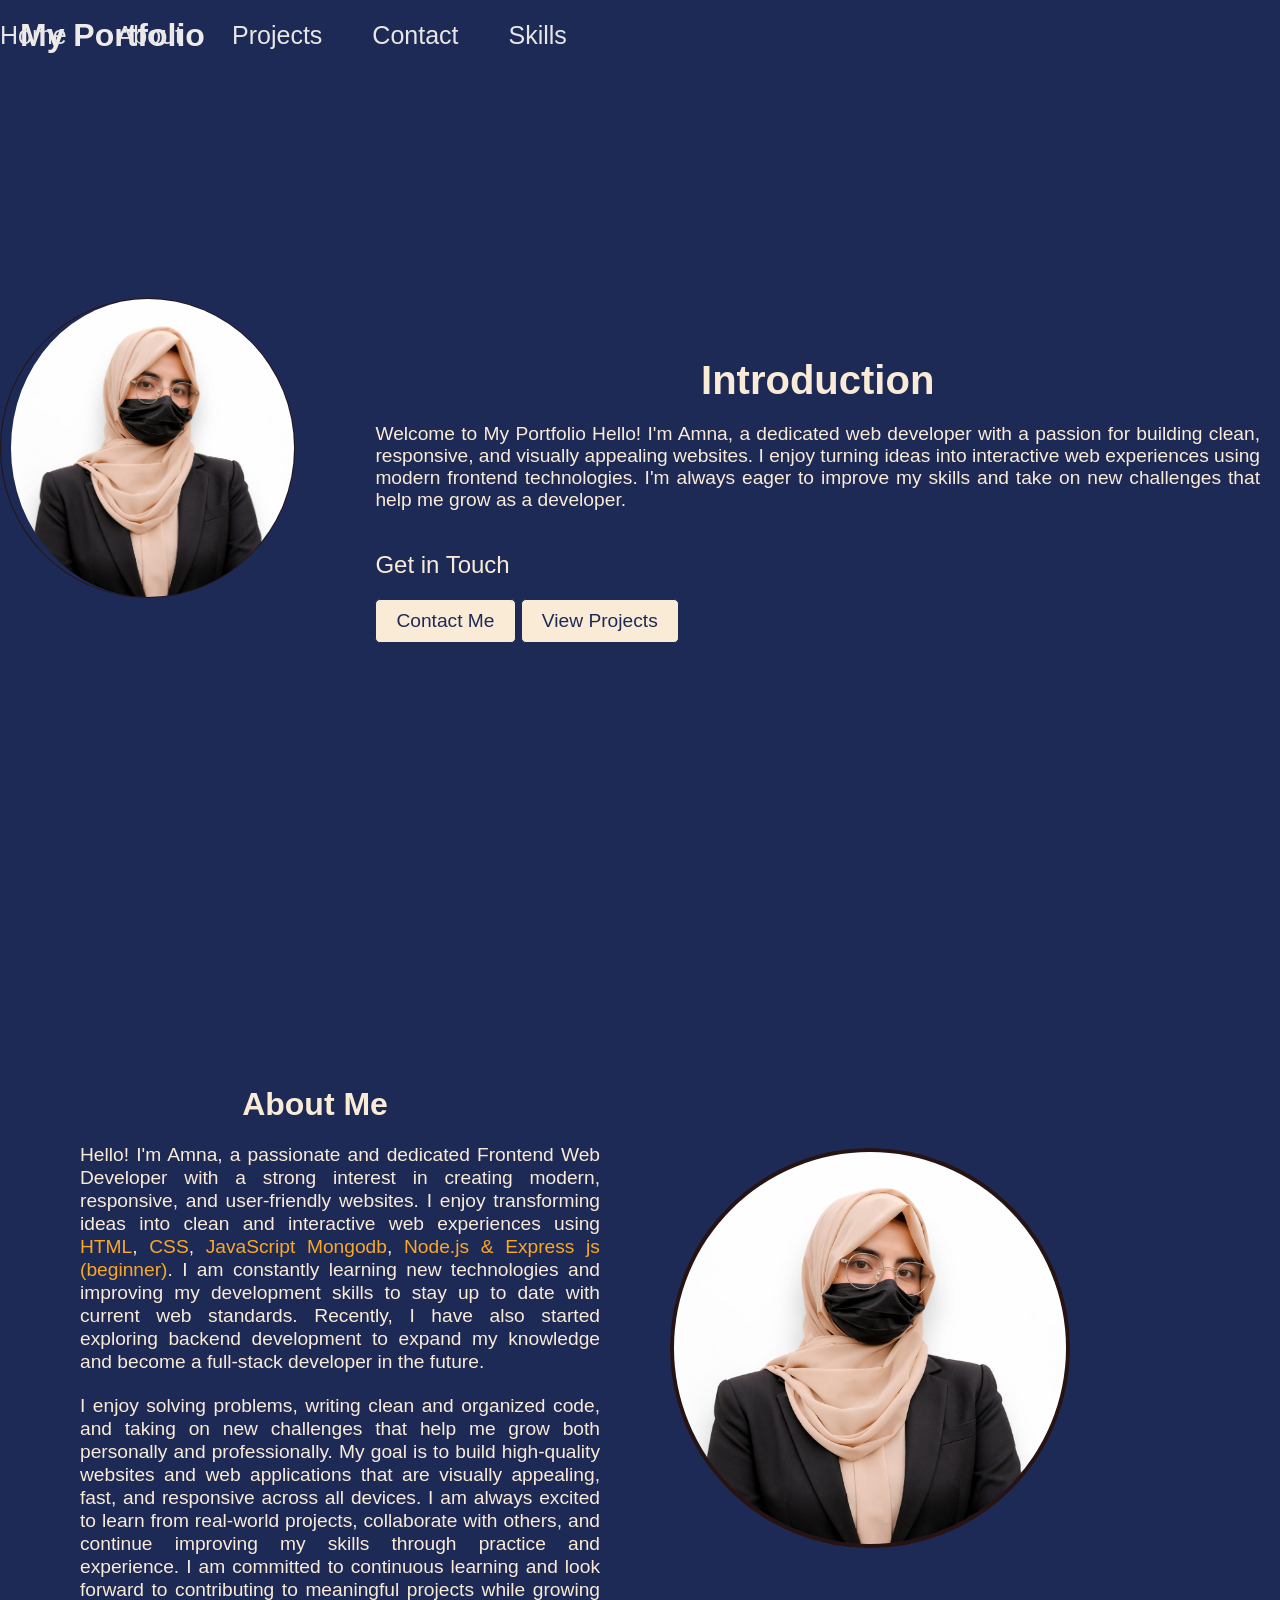
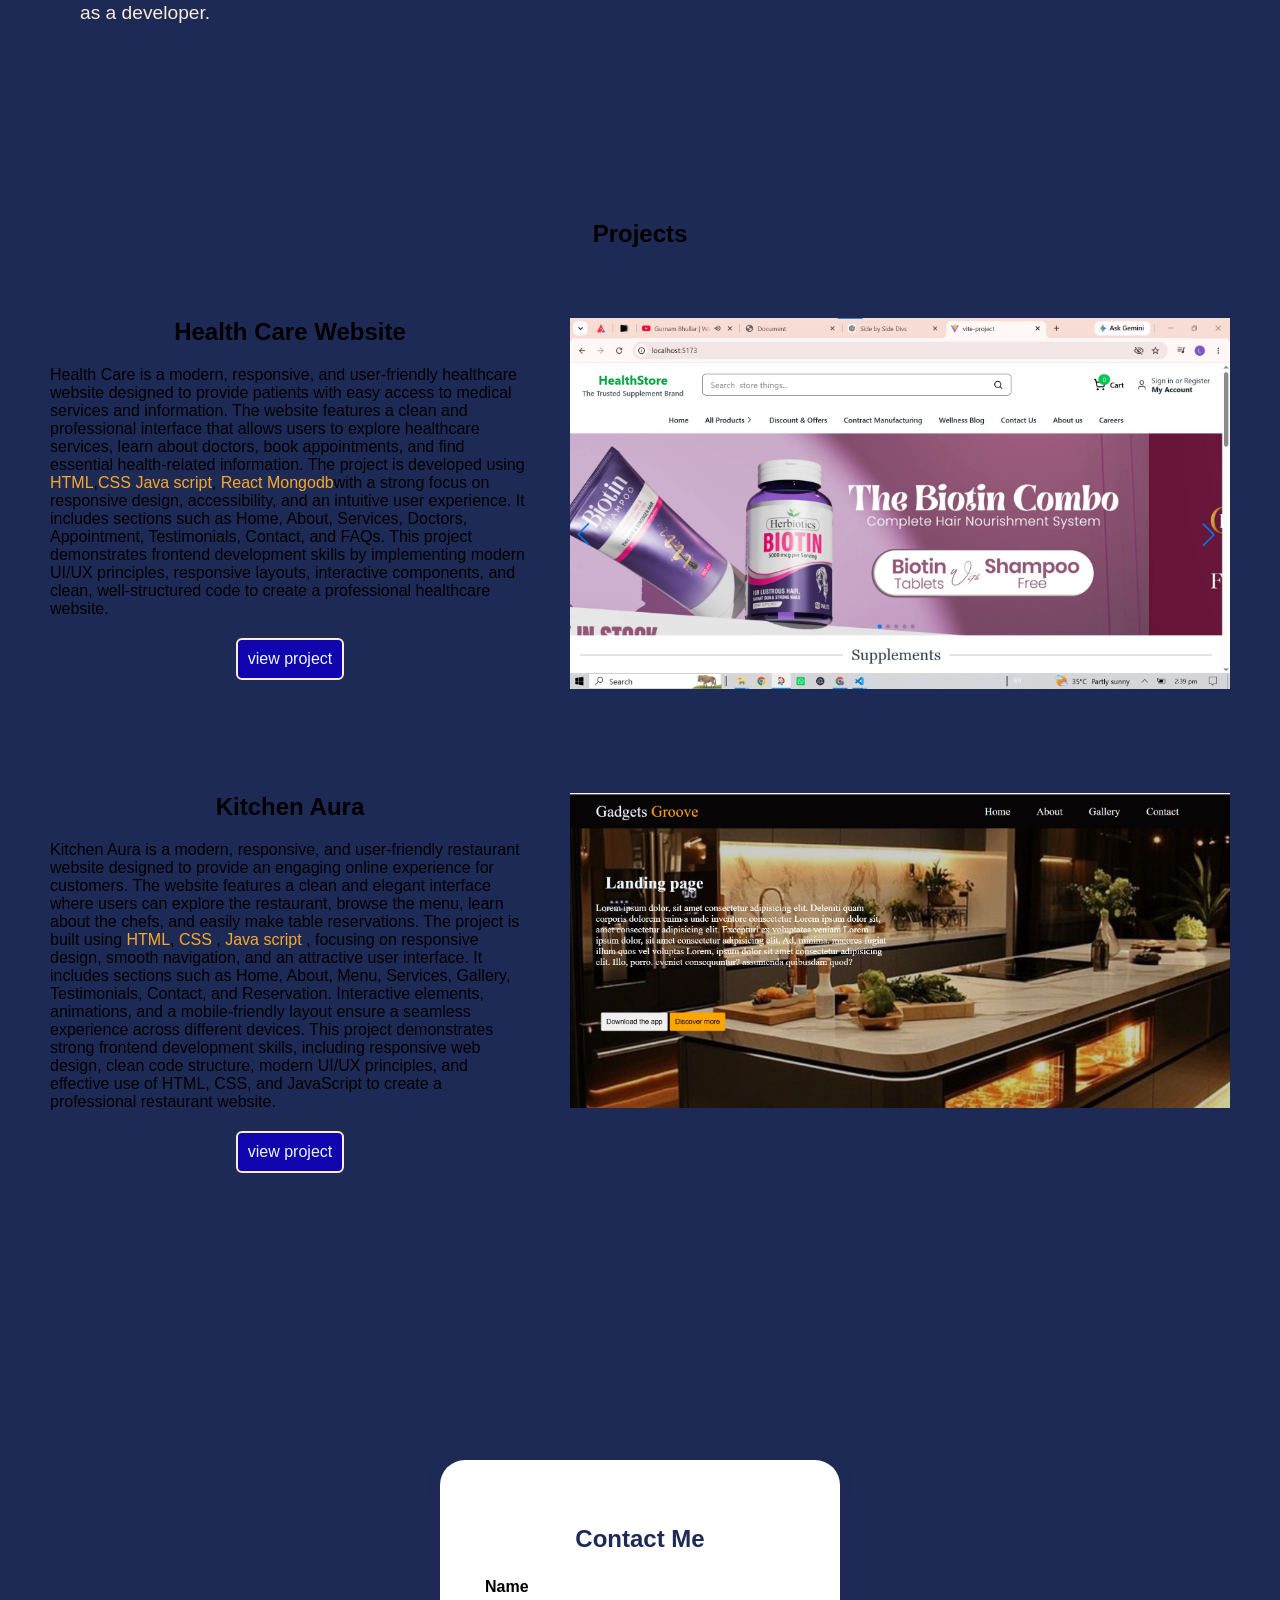
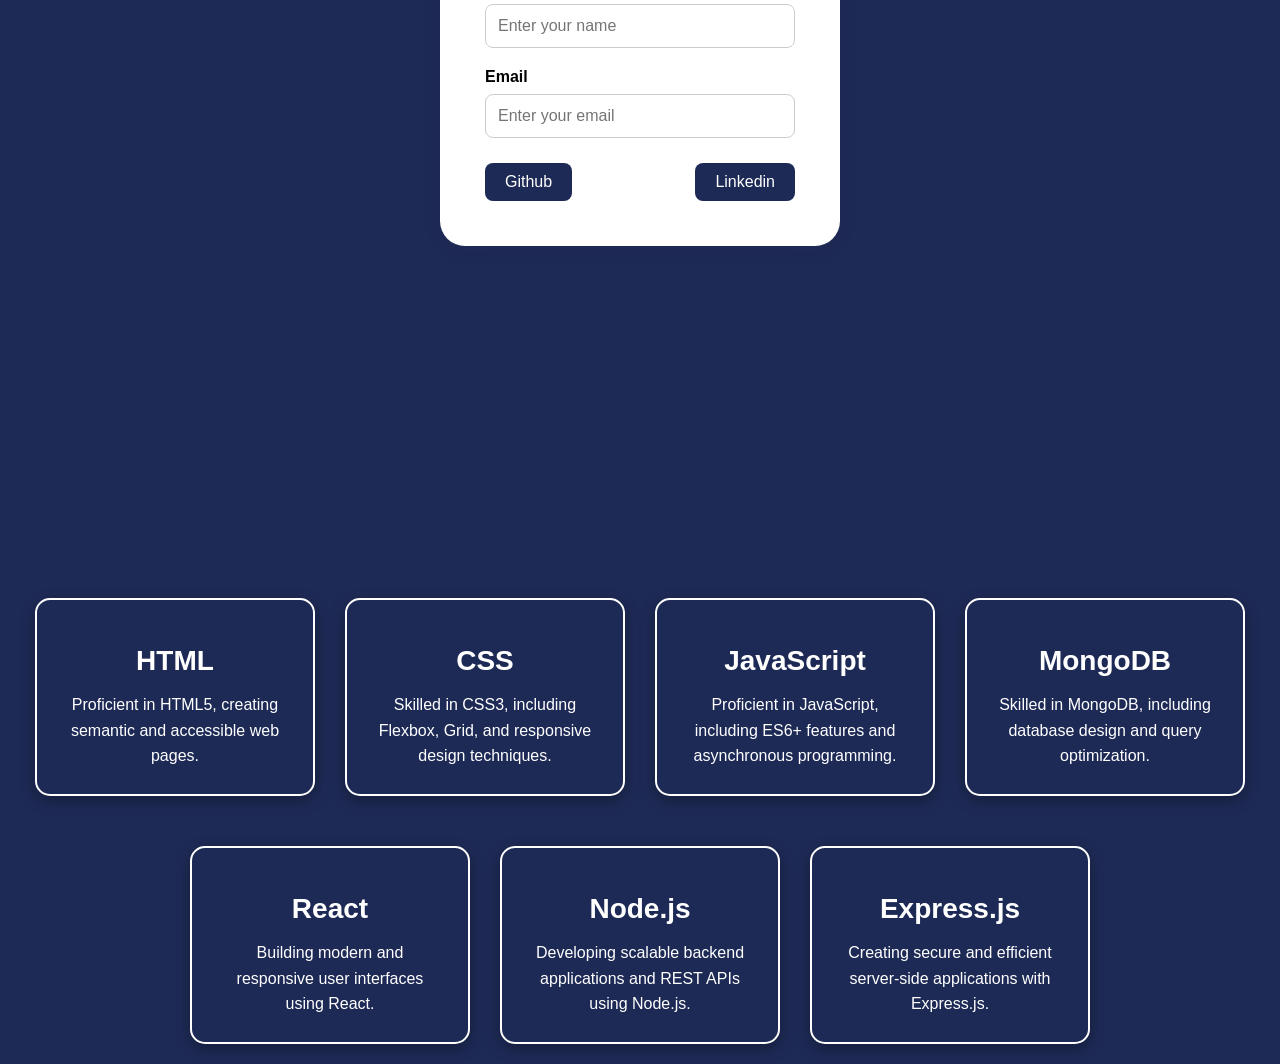
<file: index.html>
<!DOCTYPE html>
<html lang="en">
<head>
    <meta charset="UTF-8">
    <meta name="viewport" content="width=device-width, initial-scale=1.0">
    <title>Portfilo-project</title>
    <link rel="stylesheet" href="style/style.css">
    <link rel="stylesheet" href="style/footer.css">
</head>
<body>

    <!-- navbar -->
    <header >
        <div class="container">
        <div class="logo">
            <h1 style="color: rgb(240, 235, 235)">My Portfolio</h1>
        </div>

        <!-- links -->
       <nav> 
            <ul class="nav-links">
                
                    <li><a href="#home">Home</a></li>
                    <li><a href="#about">About</a></li>
                    <li><a href="#project">Projects</a></li>
                    <li><a href="#contact">Contact</a></li>
                    <li><a href="#skills">Skills</a></li>
                
            </ul>
        </nav> 
        </div>

    </header>

<section id="home"></section>
  <section id="about"></section>
  <section id="projects"></section>
  <section id="contact"></section>
  <section id="skills"></section>

  <script>
    // JS to load external HTML components
    function loadHTML(id, file) {
      fetch(file)
        .then(res => res.text())
        .then(data => document.getElementById(id).innerHTML = data);
    }

    loadHTML("home", "home.html");
    loadHTML("about", "about.html");
    loadHTML("projects", "projects.html");
    loadHTML("contact", "contact.html");
    loadHTML("skills", "skills.html");

  </script>

    <!-- <footer style="height: 60px; width: full; background-color: rgb(135, 123, 123);">
<a href="github" >github</a>
<a href="linkedin">linkedin</a>

    </footer> -->
</body>
</html>
</file>
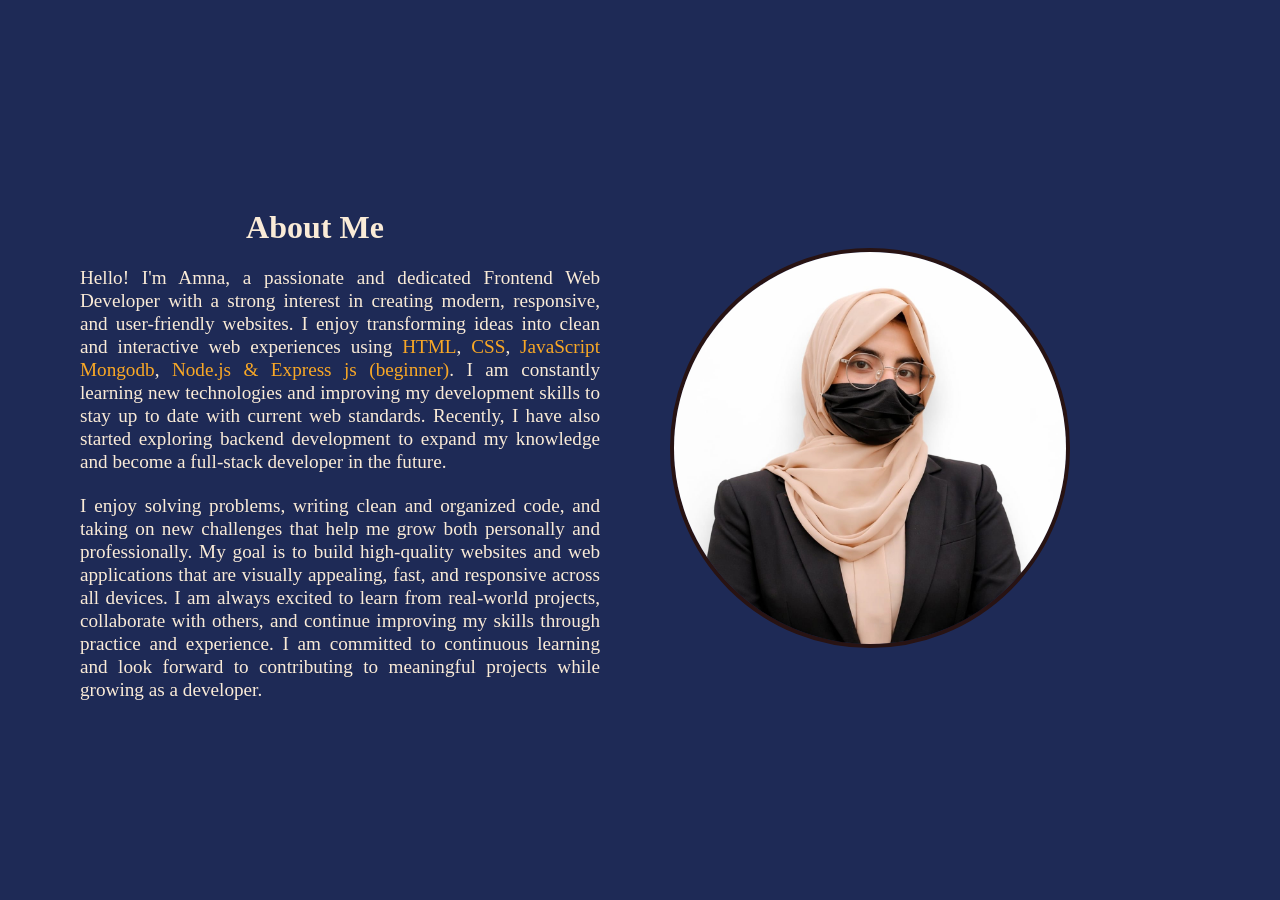
<file: about.html>
<!doctype html>
<html lang="en">
  <head>
    <meta charset="UTF-8" />
    <meta name="viewport" content="width=device-width, initial-scale=1.0" />
    <title>Document</title>
    <link rel="stylesheet" href="style/about.css" />
  </head>
  <body>
    <div class="about-container">
      <div class="about-content">
        <h1 >About Me</h1>
        <p>
           Hello! I'm Amna, a passionate and dedicated Frontend
          Web Developer with a strong interest in creating modern, responsive,
          and user-friendly websites. I enjoy transforming ideas into clean and
          interactive web experiences using <span>HTML</span>, <span>CSS</span>, <span>JavaScript</span>
          <span>Mongodb</span>, <span>Node.js & Express js (beginner)</span>. I am constantly learning new technologies and improving my
          development skills to stay up to date with current web standards.
          Recently, I have also started exploring backend development to expand
          my knowledge and become a full-stack developer in the future.
         </p>
          <p> I enjoy
          solving problems, writing clean and organized code, and taking on new
          challenges that help me grow both personally and professionally. My
          goal is to build high-quality websites and web applications that are
          visually appealing, fast, and responsive across all devices. I am
          always excited to learn from real-world projects, collaborate with
          others, and continue improving my skills through practice and
          experience. I am committed to continuous learning and look forward to
          contributing to meaningful projects while growing as a developer.
        </p>
        
        
      </div>
      <div class="about-image">
        <img
          src="image.jpeg"
          alt="image "
          title="image"
        />
        
      </div>
     
    </div>
  </body>
</html>
</file>
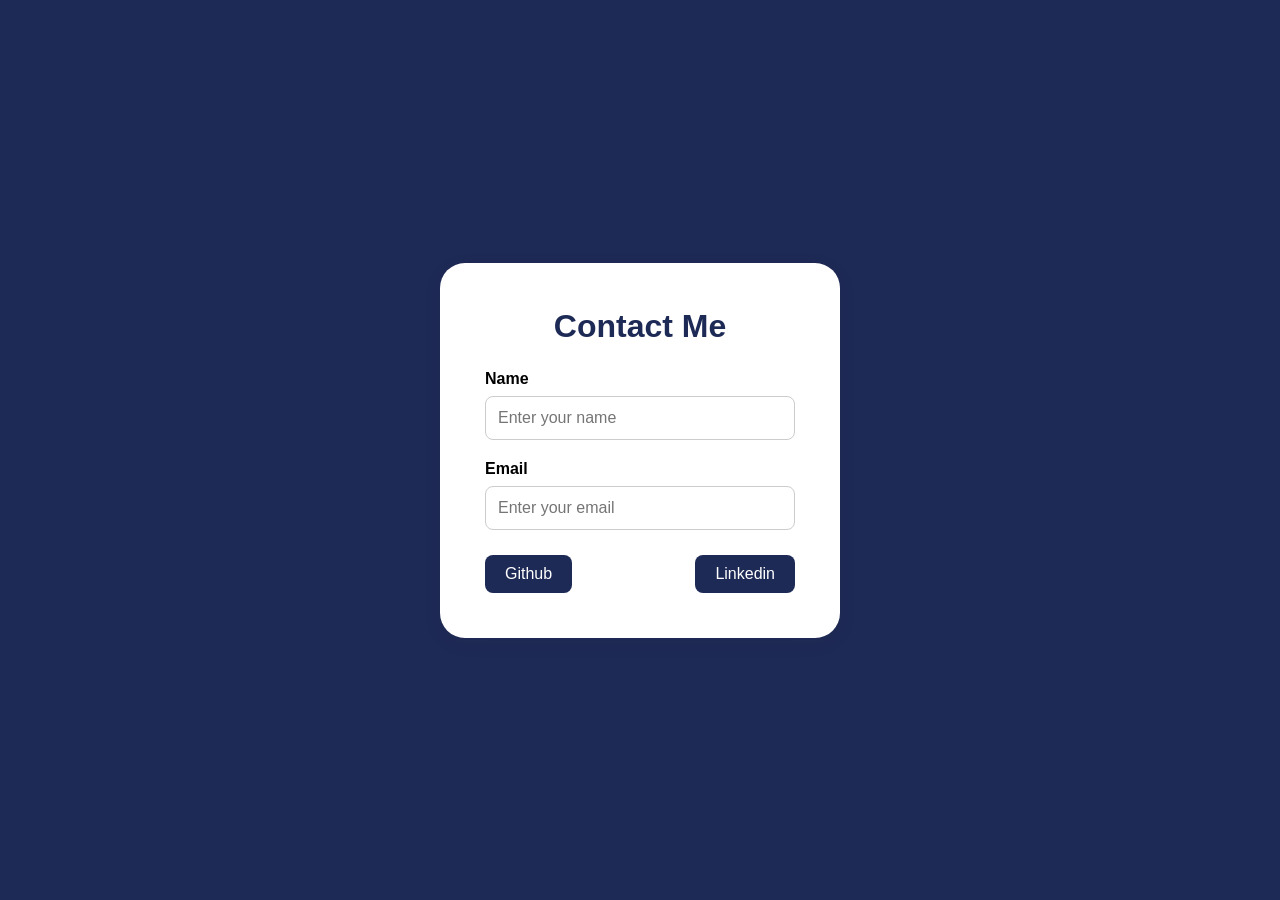
<file: contact.html>
<!DOCTYPE html>
<html lang="en">
<head>
    <meta charset="UTF-8">
    <meta name="viewport" content="width=device-width, initial-scale=1.0">
    <title>Contact</title>
    <link rel="stylesheet" href="./style/contact.css">
</head>
<body>

<div class="contact-container">

    <div class="contact-card">

        <h1>Contact Me</h1>

        <div class="input-box">
            <label>Name</label>
            <input type="text" placeholder="Enter your name">
        </div>

        <div class="input-box">
            <label>Email</label>
            <input type="email" placeholder="Enter your email">
        </div>

        <div class="social-links">
            <a href="https://github.com/Amna-luqman-dev/Responsive-portfolio-website">Github</a>
            <a href="https://www.linkedin.com/in/amna-luqman-dev/">Linkedin</a>
        </div>

    </div>

</div>

</body>
</html>
</file>
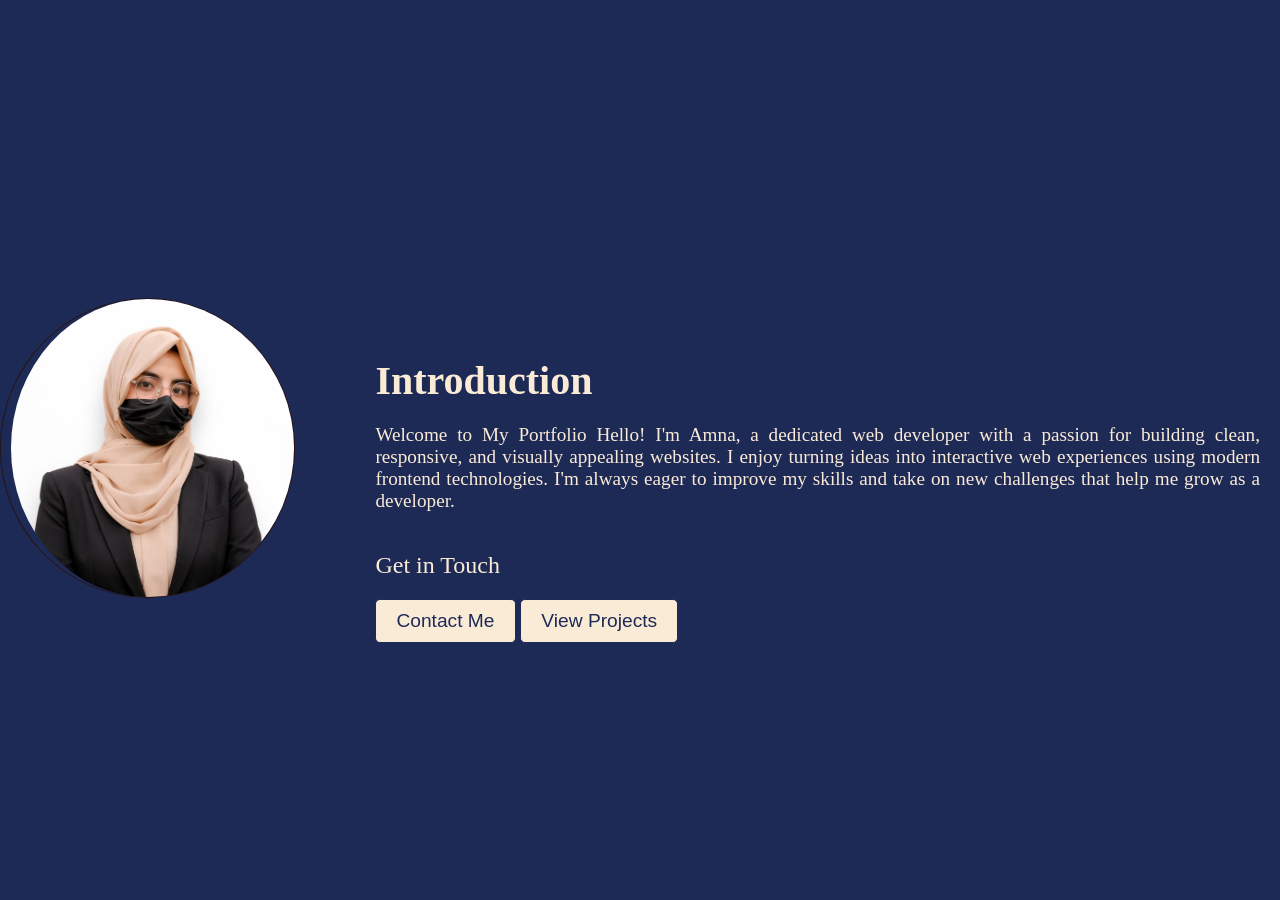
<file: home.html>
<!doctype html>
<html lang="en">
  <head>
    <meta charset="UTF-8" />
    <meta name="viewport" content="width=device-width, initial-scale=1.0" />
    <title>home page</title>
    <link rel="stylesheet" href="style/home.css" />
  </head>
  <body>
    <div class="hero">
      <div class="hero-image">
        <img
          src="image.jpeg"
          alt="image "
          style="
            width: auto;
            height: 300px;
            border-radius: 50%;
            border: 1px solid rgb(40, 19, 19);
            padding-left: 10px;
          "
        />
      </div>

      <div class="hero-content">
        <h2>Introduction</h2>
         <p>
          Welcome to My Portfolio Hello! I'm Amna, a dedicated web developer
          with a passion for building clean, responsive, and visually appealing
          websites. I enjoy turning ideas into interactive web experiences using
          modern frontend technologies. I'm always eager to improve my skills
          and take on new challenges that help me grow as a developer.
         </p>
         <div class="hero-button">
        <div class="hero-button-text">Get in Touch</div>
        <button><a href="contact.html">Contact Me</a></button>
        <button><a href="projects.html">View Projects</a></button>

      </div>
      </div>
      
    </div>
    
  </body>
</html>
</file>
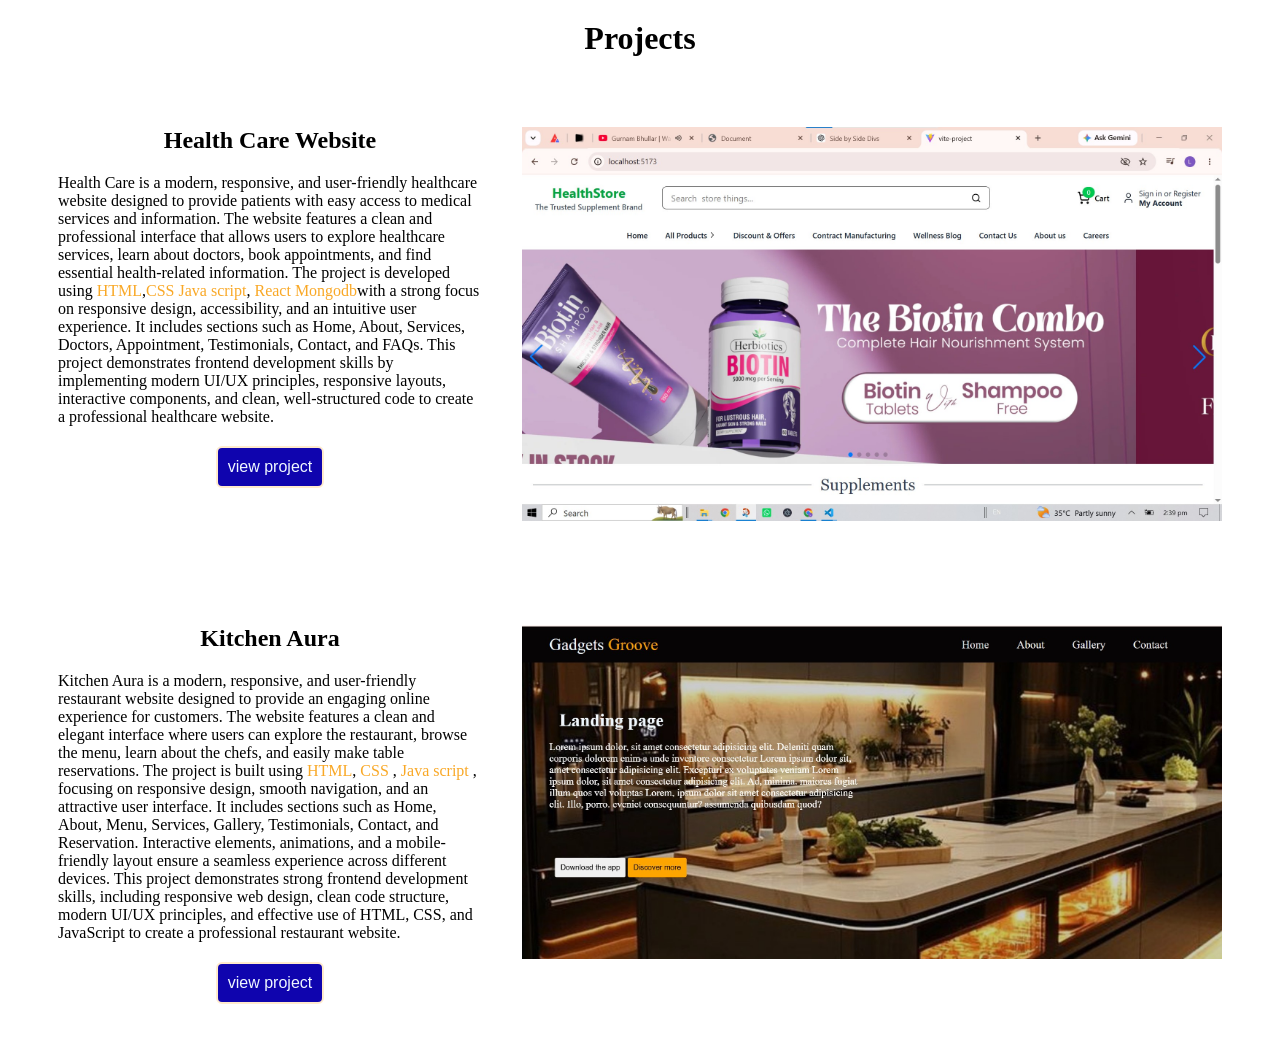
<file: projects.html>
<!doctype html>
<html lang="en">
  <head>
    <meta charset="UTF-8" />
    <meta name="viewport" content="width=device-width, initial-scale=1.0" />
    <title>Document</title>
    <link rel="stylesheet" href="./style/project.css" />
  </head>
  <body>
    <h1>Projects</h1>
    <div class="project-hero">
      <div class="left">
        <h2>Health Care Website</h2>
        <p>
        Health Care is a
          modern, responsive, and user-friendly healthcare website designed to
          provide patients with easy access to medical services and information.
          The website features a clean and professional interface that allows
          users to explore healthcare services, learn about doctors, book
          appointments, and find essential health-related information. The
          project is developed using <span>HTML</span>,<span>CSS</span> 
          <span>Java script</span>, <span>React</span> <span>Mongodb</span>with a
          strong focus on responsive design, accessibility, and an intuitive
          user experience. It includes sections such as Home, About, Services,
          Doctors, Appointment, Testimonials, Contact, and FAQs.  This project
          demonstrates frontend development skills by implementing modern UI/UX
          principles, responsive layouts, interactive components, and clean,
          well-structured code to create a professional healthcare website.
        </p>
        <div class="para-btn">
          <button> <a href="https://github.com/Amna-luqman-dev/KitchenAura-with-html-css">
            view project</a>
          </button>
           
        </div>
      </div>
      <div class="right">
        <img src="./heath-car.jpg" alt="kitchen-aura" />
      </div>
    </div>
    <div class="project-hero">
      <div class="left">
        <h2>Kitchen Aura</h2>
        <p>
          Kitchen Aura is a modern, responsive, and user-friendly restaurant
          website designed to provide an engaging online experience for
          customers. The website features a clean and elegant interface where
          users can explore the restaurant, browse the menu, learn about the
          chefs, and easily make table reservations. The project is built using
          <span>HTML</span>,<span> CSS</span> , <span> Java script</span> , focusing on
          responsive design, smooth navigation, and an attractive user
          interface. It includes sections such as Home, About, Menu, Services,
          Gallery, Testimonials, Contact, and Reservation. Interactive elements,
          animations, and a mobile-friendly layout ensure a seamless experience
          across different devices. This project demonstrates strong frontend
          development skills, including responsive web design, clean code
          structure, modern UI/UX principles, and effective use of HTML, CSS,
          and JavaScript to create a professional restaurant website.
        </p>
        <div class="para-btn">
          <button> <a href="https://github.com/Amna-luqman-dev/health-caring">
            view project</a>
          </button>
           
        </div>
      </div>
      <div class="right">
        <img src="./kitchen-aura.jpg" alt="kitchen-aura" />
      </div>
    </div>
  </body>
</html>
</file>
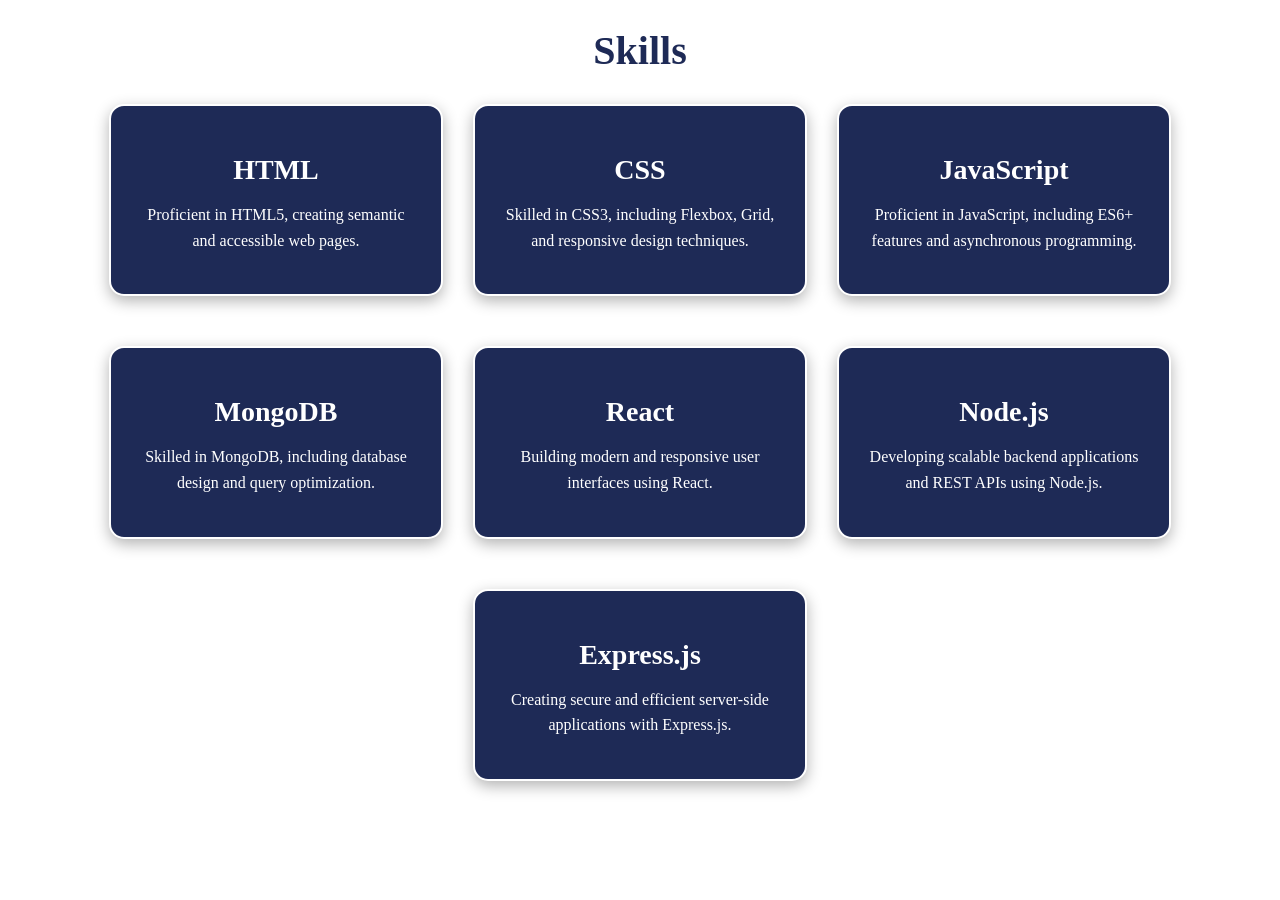
<file: skills.html>
<!DOCTYPE html>
<html lang="en">
<head>
    <meta charset="UTF-8">
    <meta name="viewport" content="width=device-width, initial-scale=1.0">
    <title>Skills</title>
    <link rel="stylesheet" href="style/skill.css">
</head>
<body>
   
    <h1 style="display: flex; justify-content: center; font-size: 2.5rem; color: #1E2A56;">Skills</h1>

<div class="skills-container">

    <div class="skill-hero">
        <h2>HTML</h2>
        <p>Proficient in HTML5, creating semantic and accessible web pages.</p>
    </div>

    <div class="skill-hero">
        <h2>CSS</h2>
        <p>Skilled in CSS3, including Flexbox, Grid, and responsive design techniques.</p>
    </div>

    <div class="skill-hero">
        <h2>JavaScript</h2>
        <p>Proficient in JavaScript, including ES6+ features and asynchronous programming.</p>
    </div>

    <div class="skill-hero">
        <h2>MongoDB</h2>
        <p>Skilled in MongoDB, including database design and query optimization.</p>
    </div>

    <div class="skill-hero">
        <h2>React</h2>
        <p>Building modern and responsive user interfaces using React.</p>
    </div>

    <div class="skill-hero">
        <h2>Node.js</h2>
        <p>Developing scalable backend applications and REST APIs using Node.js.</p>
    </div>

    <div class="skill-hero">
        <h2>Express.js</h2>
        <p>Creating secure and efficient server-side applications with Express.js.</p>
    </div>

</div>
</body>
</html>
</file>
<file: style/style.css>
html{
    scroll-behavior: smooth;
}
.container{
    position: fixed;
   
    width: 100%;
    /* z-index: 1000; */
    background-color: #1E2A56;
}
/* Reset */

*{
    margin:0;
    padding:0;
    box-sizing:border-box;
}

/* Header */

.header{

    position:fixed;
    top:0;
    left:0;
    width:100%;

    background:rgb(32, 18, 18);

    box-shadow:0 5px 20px rgba(225, 185, 185, 0.08);

    z-index:1000;

}

/* Container */

.container{

    width:100%;
    max-width:100%;
background-color: #1E2A56;
    margin:auto;
    height:70px;
    display:flex;
    justify-content:space-between;
    align-items:center;
padding-right: 3px;
}



/* Navigation */

.nav-links{

    display:flex;
    list-style:none;
    gap:50px;

}

/* Links */

.nav-links a{

    text-decoration:none;
font-weight: bold;
    color:rgb(232, 229, 229);
    font-size:25px;
    font-weight:500;
    position:relative;
    transition:.3s ease;
}

/* Underline Animation */

.nav-links a::after{

    content:"";

    position:absolute;

    left:0;
    bottom:-8px;

    width:0;

    height:2px;

    background:#465886;

    transition:.3s ease;

}

.nav-links a:hover{

    color:#62697a;

}

.nav-links a:hover::after{
    width:100%;

}
</file>
<file: style/footer.css>
footer a{
    text-decoration: none;
    color: whitesmoke;
    padding-top: 10px;
    display: block ;
    color: aliceblue;
     text-decoration: none;
}
</file>
<file: style/about.css>
*{
    padding:0;
    margin:0;
    box-sizing:border-box;
}
 .about-container{
    display: grid;
    grid-template-columns: repeat(2, 1fr);
    justify-content: center;    
    align-items: center;
    background-color: #1E2A56;
    color: antiquewhite;
    height: 100vh;
    padding: 20px;
    gap: 60px;
}
.about-content h1{
    font-size: 2rem;
    margin: 10px;
    text-align: center;
    margin-top: 20px;
}
.about-content p{
    font-size: 1.2rem;
    line-height: 1.2;
    text-align: justify;
    padding: 10px;
    margin-left:50px;
}
.about-image img{
    width: 400px;
    height: 400px;
    border-radius: 50%;
    /* margin-left:50px; */
     border: 4px solid rgb(40, 19, 19);
      transition: .3s;
}
.about-image img:hover{
    transform: scale(1.05);
}
span{
    color: #F9A826;
}
</file>
<file: style/contact.css>
/* Reset */

*{
    margin:0;
    padding:0;
    box-sizing:border-box;
}

body{

    font-family:Arial, Helvetica, sans-serif;
    /* background:#f4f7fc; */
    background-color: #1E2A56;
    

}

/* Center Card */

.contact-container{

    display:flex;
    justify-content:center;
    align-items:center;
    min-height:100vh;

}

/* Card */

.contact-card{

    width:400px;

    background:#fff;

    padding:45px;

    border-radius:25px;

    box-shadow:0 5px 20px rgba(36, 29, 29, 0.06);

}

/* Heading */

.contact-card h1{

    text-align:center;

    margin-bottom:25px;

    color:#1E2A56;

}

/* Inputs */

.input-box{

    display:flex;

    flex-direction:column;

    margin-bottom:20px;

}

.input-box label{

    margin-bottom:8px;

    font-weight:600;

}

.input-box input{

    padding:12px;

    border:1px solid #ccc;

    border-radius:8px;

    font-size:16px;

    outline:none;

    transition:.3s;

}

.input-box input:focus{

    border-color:#1E2A56;

}

/* Social Links */

.social-links{

    display:flex;

    justify-content:space-between;

    margin-top:25px;

}

.social-links a{

    text-decoration:none;

    background:#1E2A56;

    color:#fff;

    padding:10px 20px;

    border-radius:8px;

    transition:.3s;

}

.social-links a:hover{

    background:#424f74;

    transform:translateY(-3px);

}
</file>
<file: style/home.css>
*{
    margin:0;
    padding:0;
    box-sizing:border-box;
}
.hero{
    display: flex;
    /* justify-content: center; */
    align-items: center;
    /* display: grid;
    grid-template-columns: 1fr 1fr; */
    justify-content: center;
    gap: 60px;
   height:100vh;
    background:#1E2A56;

}
.hero-content h2{
    padding: 90px 0 0 0;
    font-size: 2.5rem;
    color:antiquewhite;
    margin: 20px 20px;
}
.hero-content p{
    font-size: 1.2rem;
    color:antiquewhite;
    margin: 20px 20px;
    text-align: justify;
}
.hero-button{
    padding: 10px 20px;
    background-color: #1E2A56;
    color:antiquewhite;
   /* padding: 30px ; */
    text-decoration: none;
    font-size: 1.2rem;
    margin-top: 10px;

}
.hero-button button {
    background-color: #1E2A56;
    color:#1E2A56;
    background-color: antiquewhite;
    padding: 10px 20px;
    margin-top: 20px;
    gap:20px;
    border-radius: 5px;
    border: 1px solid #1E2A56;
    font-size: 1.2rem;
  
}
.hero-button a{
    text-decoration:none;
    color: #1E2A56;
}
.hero-button-text{
    text-decoration:none;
    color: antiquewhite;
    font-size: 1.5rem;
    margin-top: 10px;
}
</file>
<file: style/project.css>
.project-hero{
   display: grid;
   grid-template-columns: repeat(2, 1fr);
   padding: 30px;
}
nav{
    position: fixed;
}

h2,
h1{
    display: block;
    text-align: center;
    margin: 20px ;
    /* color: #0f04ae; */
}
span{
    color: #F9A826;
}
.left p{
    margin: 20px;
    width: auto;
    align-items: justify;
    /* color: aliceblue; */
}
.right img{

    height: auto;
    margin: auto;
    padding: 20px;
     max-width: 700px;
}
.para-btn{
    display: flex;
    justify-content: center;
    align-items: center;
    margin-top: 10px;
}
.para-btn button{
    background-color: #0f04ae;
    font-size: 1rem;
    color: aliceblue;
    border: 2px solid blanchedalmond;
    padding: 10px;
    border-radius: 6px;

}
.para-btn a{
    text-decoration: none;
    color: aliceblue;
}
</file>
<file: style/skill.css>
.skills-container {
    display: flex;
    justify-content: center;
    gap: 30px;
    flex-wrap: wrap;
    margin-top: 30px;
}

.skill-hero {
    width: 280px;
    background-color: #1E2A56;
    color: white;
    padding: 25px;
    border-radius: 15px;
    text-align: center;
    border: 2px solid white;
    box-shadow: 0 5px 15px rgba(0,0,0,0.3);
margin-bottom: 20px;
    transition: all 0.3s ease;
    cursor: pointer;
}

.skill-hero h2 {
    margin-bottom: 15px;
    font-size: 28px;
}

.skill-hero p {
    line-height: 1.6;
    font-size: 16px;
}

.skill-hero:hover {
    transform: translateY(-10px);
    box-shadow: 0 12px 25px rgba(0,0,0,0.4);
}
</file>
